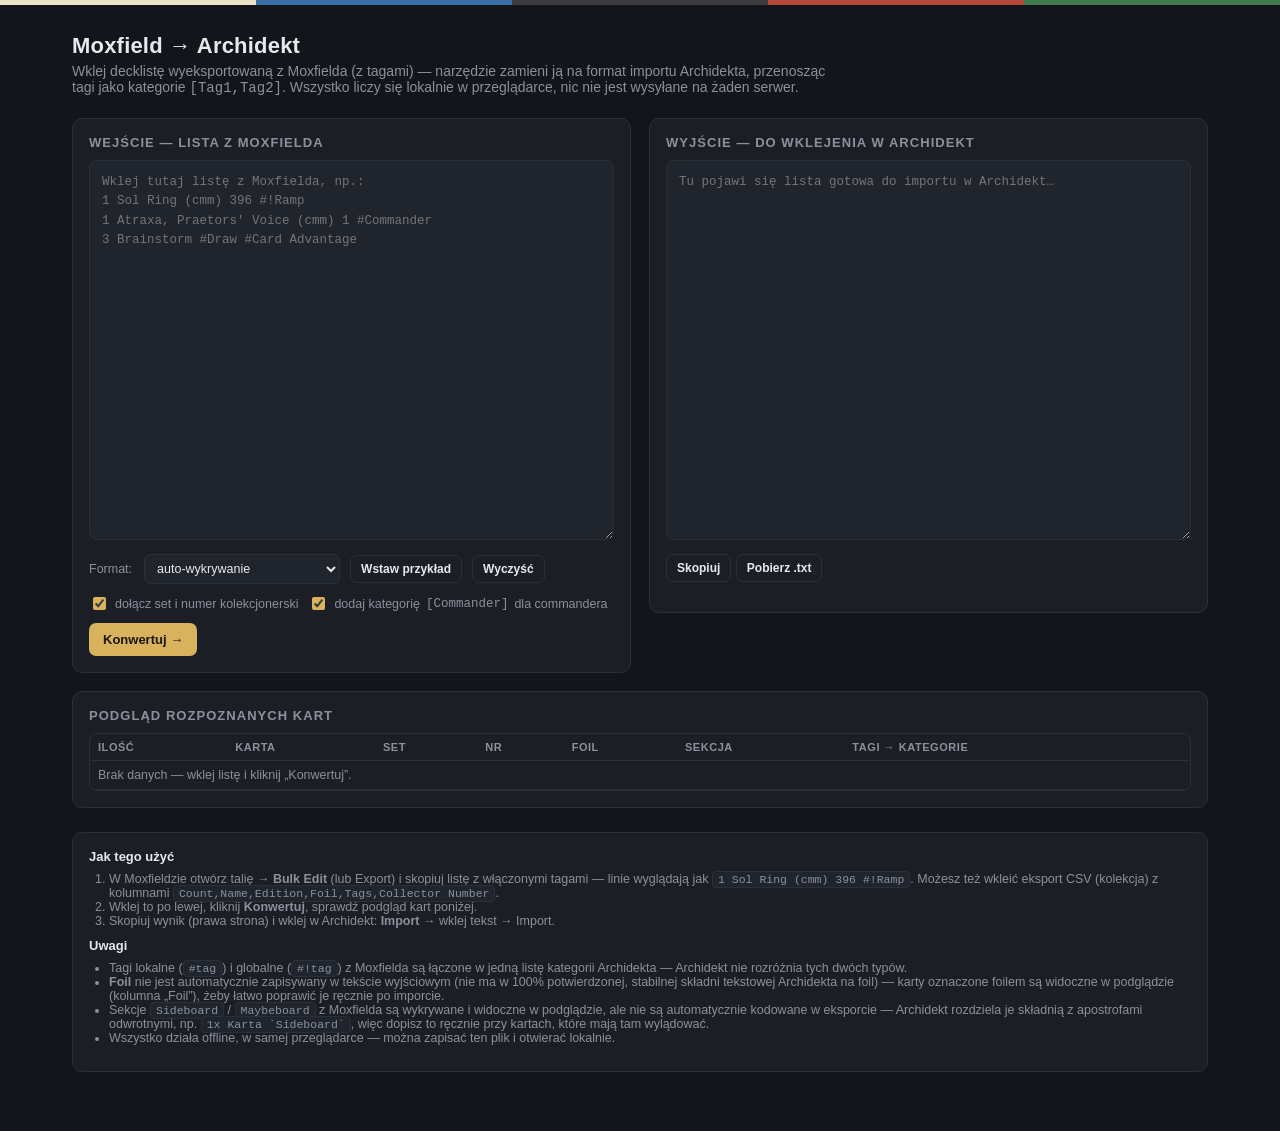
<file: moxfield-archidekt-converter(1).html>
<!DOCTYPE html>
<html lang="pl">
<head>
<meta charset="UTF-8">
<meta name="viewport" content="width=device-width, initial-scale=1">
<title>Moxfield → Archidekt — konwerter tagów</title>
<style>
  :root{
    --bg:#13151a;
    --panel:#1b1e25;
    --panel-2:#20242c;
    --border:#2b3038;
    --text:#e7e9ee;
    --text-dim:#8b919c;
    --gold:#d8b25c;
    --gold-dim:#3a3221;
    --teal:#5fb3a6;
    --teal-dim:#1d3733;
    --red:#d8665a;
    --mono: ui-monospace, 'SF Mono', 'JetBrains Mono', 'Fira Code', Menlo, Consolas, monospace;
    --sans: -apple-system, BlinkMacSystemFont, 'Segoe UI', Inter, sans-serif;
  }
  *{box-sizing:border-box;}
  html,body{margin:0;background:var(--bg);color:var(--text);font-family:var(--sans);}
  body{padding-bottom:60px;}
  .pips{height:5px;display:flex;}
  .pips span{flex:1;}
  .pips .w{background:#e9e2c6;}
  .pips .u{background:#3a6ea5;}
  .pips .b{background:#3b3b40;}
  .pips .r{background:#b3493a;}
  .pips .g{background:#3f7a4f;}

  .wrap{max-width:1180px;margin:0 auto;padding:28px 22px 0;}
  header h1{font-size:22px;margin:0 0 4px;letter-spacing:.2px;}
  header p{margin:0 0 22px;color:var(--text-dim);font-size:14px;max-width:760px;}

  .panel{background:var(--panel);border:1px solid var(--border);border-radius:10px;padding:16px;}
  .panel h2{font-size:13px;text-transform:uppercase;letter-spacing:.08em;color:var(--text-dim);margin:0 0 10px;font-weight:600;}

  .columns{display:grid;grid-template-columns:1fr 1fr;gap:18px;align-items:start;margin-bottom:18px;}
  @media (max-width:880px){.columns{grid-template-columns:1fr;}}

  textarea{
    width:100%;height:380px;resize:vertical;background:var(--panel-2);color:var(--text);
    border:1px solid var(--border);border-radius:8px;padding:12px;font-family:var(--mono);
    font-size:12.5px;line-height:1.55;outline:none;
  }
  textarea:focus{border-color:var(--gold);}
  textarea[readonly]{color:#cfd3da;}

  .row{display:flex;gap:10px;flex-wrap:wrap;align-items:center;margin-top:10px;}
  .row.between{justify-content:space-between;}

  label.opt{display:flex;align-items:center;gap:6px;font-size:12.5px;color:var(--text-dim);cursor:pointer;user-select:none;}
  label.opt input{accent-color:var(--gold);}

  select, .seg{
    background:var(--panel-2);border:1px solid var(--border);color:var(--text);
    border-radius:6px;font-size:12.5px;padding:6px 8px;font-family:var(--sans);
  }

  button{
    border:none;border-radius:7px;padding:9px 14px;font-size:13px;font-weight:600;
    cursor:pointer;font-family:var(--sans);transition:opacity .15s ease;
  }
  button:active{opacity:.8;}
  .btn-primary{background:var(--gold);color:#1a160a;}
  .btn-ghost{background:transparent;border:1px solid var(--border);color:var(--text);}
  .btn-ghost:hover{border-color:var(--gold);}
  .btn-sm{padding:6px 10px;font-size:12px;}

  .stats{display:flex;gap:18px;flex-wrap:wrap;margin:14px 0 0;font-size:12.5px;color:var(--text-dim);}
  .stats b{color:var(--text);font-weight:700;}

  .warn{margin-top:10px;font-size:12.5px;color:var(--red);}
  .warn ul{margin:4px 0 0;padding-left:18px;}

  table{width:100%;border-collapse:collapse;font-size:12.5px;margin-top:6px;}
  th,td{text-align:left;padding:7px 8px;border-bottom:1px solid var(--border);}
  th{color:var(--text-dim);font-weight:600;text-transform:uppercase;font-size:11px;letter-spacing:.05em;}
  td.mono{font-family:var(--mono);}
  td.center{text-align:center;}
  .tbl-wrap{max-height:380px;overflow:auto;border:1px solid var(--border);border-radius:8px;}
  .tbl-wrap table{margin:0;}
  .tbl-wrap thead th{position:sticky;top:0;background:var(--panel);}

  .chip{display:inline-block;background:var(--teal-dim);color:var(--teal);border-radius:999px;
    padding:2px 8px;font-size:11px;margin:1px 3px 1px 0;white-space:nowrap;}
  .chip.cmd{background:var(--gold-dim);color:var(--gold);}
  .yes{color:var(--gold);font-weight:700;}
  .dim{color:var(--text-dim);}

  footer{max-width:1180px;margin:24px auto 0;padding:0 22px;color:var(--text-dim);font-size:12.5px;}
  footer .panel{padding:16px;}
  footer h3{font-size:13px;color:var(--text);margin:0 0 8px;}
  footer ol,footer ul{margin:6px 0 10px;padding-left:20px;}
  footer code{background:var(--panel-2);border:1px solid var(--border);padding:1px 5px;border-radius:4px;font-family:var(--mono);font-size:11.5px;}

  .copied{color:var(--teal);font-size:12px;margin-left:6px;}
</style>
</head>
<body>

<div class="pips"><span class="w"></span><span class="u"></span><span class="b"></span><span class="r"></span><span class="g"></span></div>

<div class="wrap">
  <header>
    <h1>Moxfield → Archidekt</h1>
    <p>Wklej decklistę wyeksportowaną z Moxfielda (z tagami) — narzędzie zamieni ją na format importu Archidekta, przenosząc tagi jako kategorie <code>[Tag1,Tag2]</code>. Wszystko liczy się lokalnie w przeglądarce, nic nie jest wysyłane na żaden serwer.</p>
  </header>

  <div class="columns">
    <div class="panel">
      <h2>Wejście — lista z Moxfielda</h2>
      <textarea id="input" placeholder="Wklej tutaj listę z Moxfielda, np.:&#10;1 Sol Ring (cmm) 396 #!Ramp&#10;1 Atraxa, Praetors' Voice (cmm) 1 #Commander&#10;3 Brainstorm #Draw #Card Advantage"></textarea>
      <div class="row">
        <label class="opt">Format:
          <select id="formatSelect" style="margin-left:6px;">
            <option value="auto" selected>auto-wykrywanie</option>
            <option value="text">tekst (bulk/eksport tekstowy)</option>
            <option value="csv">CSV</option>
          </select>
        </label>
        <button class="btn-ghost btn-sm" id="loadExample" type="button">Wstaw przykład</button>
        <button class="btn-ghost btn-sm" id="clearAll" type="button">Wyczyść</button>
      </div>
      <div class="row">
        <label class="opt"><input type="checkbox" id="optSetCollector" checked> dołącz set i numer kolekcjonerski</label>
        <label class="opt"><input type="checkbox" id="optCommanderTag" checked> dodaj kategorię <code>[Commander]</code> dla commandera</label>
      </div>
      <div class="row">
        <button class="btn-primary" id="convertBtn" type="button">Konwertuj →</button>
      </div>
    </div>

    <div class="panel">
      <h2>Wyjście — do wklejenia w Archidekt</h2>
      <textarea id="output" readonly placeholder="Tu pojawi się lista gotowa do importu w Archidekt…"></textarea>
      <div class="row between">
        <div>
          <button class="btn-ghost btn-sm" id="copyBtn" type="button">Skopiuj</button>
          <button class="btn-ghost btn-sm" id="downloadBtn" type="button">Pobierz .txt</button>
          <span class="copied" id="copiedMsg" style="display:none;">Skopiowano ✓</span>
        </div>
      </div>
      <div class="stats" id="stats"></div>
      <div class="warn" id="warnBox" style="display:none;"></div>
    </div>
  </div>

  <div class="panel">
    <h2>Podgląd rozpoznanych kart</h2>
    <div class="tbl-wrap">
      <table>
        <thead>
          <tr><th>Ilość</th><th>Karta</th><th>Set</th><th>Nr</th><th>Foil</th><th>Sekcja</th><th>Tagi → kategorie</th></tr>
        </thead>
        <tbody id="previewBody"><tr><td colspan="7" class="dim">Brak danych — wklej listę i kliknij „Konwertuj”.</td></tr></tbody>
      </table>
    </div>
  </div>
</div>

<footer>
  <div class="panel">
    <h3>Jak tego użyć</h3>
    <ol>
      <li>W Moxfieldzie otwórz talię → <b>Bulk Edit</b> (lub Export) i skopiuj listę z włączonymi tagami — linie wyglądają jak <code>1 Sol Ring (cmm) 396 #!Ramp</code>. Możesz też wkleić eksport CSV (kolekcja) z kolumnami <code>Count,Name,Edition,Foil,Tags,Collector Number</code>.</li>
      <li>Wklej to po lewej, kliknij <b>Konwertuj</b>, sprawdź podgląd kart poniżej.</li>
      <li>Skopiuj wynik (prawa strona) i wklej w Archidekt: <b>Import</b> → wklej tekst → Import.</li>
    </ol>
    <h3>Uwagi</h3>
    <ul>
      <li>Tagi lokalne (<code>#tag</code>) i globalne (<code>#!tag</code>) z Moxfielda są łączone w jedną listę kategorii Archidekta — Archidekt nie rozróżnia tych dwóch typów.</li>
      <li><b>Foil</b> nie jest automatycznie zapisywany w tekście wyjściowym (nie ma w 100% potwierdzonej, stabilnej składni tekstowej Archidekta na foil) — karty oznaczone foilem są widoczne w podglądzie (kolumna „Foil”), żeby łatwo poprawić je ręcznie po imporcie.</li>
      <li>Sekcje <code>Sideboard</code> / <code>Maybeboard</code> z Moxfielda są wykrywane i widoczne w podglądzie, ale nie są automatycznie kodowane w eksporcie — Archidekt rozdziela je składnią z apostrofami odwrotnymi, np. <code>1x Karta `Sideboard`</code>, więc dopisz to ręcznie przy kartach, które mają tam wylądować.</li>
      <li>Wszystko działa offline, w samej przeglądarce — można zapisać ten plik i otwierać lokalnie.</li>
    </ul>
  </div>
</footer>

<script>
(function(){
  const inputEl = document.getElementById('input');
  const outputEl = document.getElementById('output');
  const formatSelect = document.getElementById('formatSelect');
  const optSetCollector = document.getElementById('optSetCollector');
  const optCommanderTag = document.getElementById('optCommanderTag');
  const statsEl = document.getElementById('stats');
  const warnBox = document.getElementById('warnBox');
  const previewBody = document.getElementById('previewBody');
  const copiedMsg = document.getElementById('copiedMsg');

  const HEADER_KEYWORDS = {
    'commander':'commander',
    'companion':'companion',
    'signature spell':'signature',
    'signature spells':'signature',
    'mainboard':'deck',
    'main board':'deck',
    'main':'deck',
    'deck':'deck',
    'sideboard':'sideboard',
    'maybeboard':'maybeboard',
    'considering':'maybeboard',
    'tokens':'tokens',
    'outside the 99':'commander'
  };

  function parseCSVLine(line){
    const out = [];
    let cur = '';
    let inQuotes = false;
    for (let i = 0; i < line.length; i++){
      const ch = line[i];
      if (inQuotes){
        if (ch === '"'){
          if (line[i+1] === '"'){ cur += '"'; i++; }
          else { inQuotes = false; }
        } else cur += ch;
      } else {
        if (ch === '"') inQuotes = true;
        else if (ch === ','){ out.push(cur); cur = ''; }
        else cur += ch;
      }
    }
    out.push(cur);
    return out;
  }

  function extractTags(rest){
    const hashIndex = rest.indexOf('#');
    if (hashIndex === -1) return { cleaned: rest, tags: [] };
    const cardArea = rest.slice(0, hashIndex);
    const tagArea = rest.slice(hashIndex);
    const tags = [];
    const re = /#(!)?\s*([^#]+)/g;
    let m;
    while ((m = re.exec(tagArea)) !== null){
      const name = m[2].trim();
      if (name) tags.push({ name, global: !!m[1] });
    }
    return { cleaned: cardArea, tags };
  }

  function normalizeDFCName(name){
    // Moxfield zapisuje karty dwustronne/split z jednym "/", Archidekt wymaga "//".
    // Lookbehind/lookahead pilnują, żeby nie dotykać już poprawnego "//".
    return name.replace(/\s*(?<!\/)\/(?!\/)\s*/g, ' // ').replace(/\s{2,}/g, ' ').trim();
  }

  function parseTextBlock(raw){
    const lines = raw.split(/\r?\n/);
    const cards = [];
    const warnings = [];
    let section = 'deck';

    for (let rawLine of lines){
      const line = rawLine.trim();
      if (!line) continue;

      const qtyMatch = line.match(/^(\d+)\s*x?\s+(.*)$/i);
      if (!qtyMatch){
        const headerKey = line.replace(/\(.*?\)/g,'').replace(/:$/,'').trim().toLowerCase();
        if (HEADER_KEYWORDS.hasOwnProperty(headerKey)){
          section = HEADER_KEYWORDS[headerKey];
        } else {
          warnings.push(line);
        }
        continue;
      }

      const qty = parseInt(qtyMatch[1], 10) || 1;
      const rest = qtyMatch[2];
      const { cleaned, tags } = extractTags(rest);

      let cardPart = cleaned.trim();
      let foil = false, alter = false;
      cardPart = cardPart.replace(/\*F\*/ig, () => { foil = true; return ''; });
      cardPart = cardPart.replace(/\*A\*/ig, () => { alter = true; return ''; });
      cardPart = cardPart.replace(/\s{2,}/g, ' ').trim();

      let set = null, collector = null, name = cardPart;
      const setMatch = cardPart.match(/\(([A-Za-z0-9]{2,6})\)/);
      if (setMatch){
        set = setMatch[1].toLowerCase();
        name = cardPart.slice(0, setMatch.index).trim();
        const after = cardPart.slice(setMatch.index + setMatch[0].length).trim();
        if (after){
          const collMatch = after.match(/^([A-Za-z0-9★]+)/);
          if (collMatch) collector = collMatch[1];
        }
      }

      name = normalizeDFCName(name);
      if (!name) continue;
      cards.push({ qty, name, set, collector, foil, alter, tags, section });
    }
    return { cards, warnings };
  }

  function parseCSVBlock(raw){
    let lines = raw.split(/\r?\n/).filter(l => l.trim().length > 0);
    const cards = [];
    const warnings = [];
    if (!lines.length) return { cards, warnings };

    if (lines[0].charCodeAt(0) === 0xFEFF) lines[0] = lines[0].slice(1);
    const header = parseCSVLine(lines[0]).map(h => h.trim().toLowerCase());
    const idx = (...names) => {
      for (const n of names){ const i = header.indexOf(n); if (i !== -1) return i; }
      return -1;
    };
    const countIdx = idx('count','quantity','qty','amount');
    const nameIdx = idx('name','card','card name');
    const editionIdx = idx('edition','set');
    const foilIdx = idx('foil');
    const tagsIdx = idx('tags');
    const collectorIdx = idx('collector number','collector_number');

    if (nameIdx === -1){
      warnings.push('Nie znaleziono kolumny "Name" w CSV — sprawdź nagłówek pliku.');
      return { cards, warnings };
    }

    for (let i = 1; i < lines.length; i++){
      const fields = parseCSVLine(lines[i]);
      const name = normalizeDFCName((fields[nameIdx] || '').trim());
      if (!name) continue;
      const qty = countIdx !== -1 ? (parseInt(fields[countIdx], 10) || 1) : 1;
      const set = editionIdx !== -1 && fields[editionIdx] ? fields[editionIdx].trim().toLowerCase() : null;
      const collector = collectorIdx !== -1 && fields[collectorIdx] ? fields[collectorIdx].trim() : null;
      const foilRaw = foilIdx !== -1 ? (fields[foilIdx] || '') : '';
      const foil = /foil/i.test(foilRaw);
      const tagsRaw = tagsIdx !== -1 ? (fields[tagsIdx] || '') : '';
      const tags = tagsRaw.split(',').map(t => t.trim()).filter(Boolean).map(t => ({ name: t, global: false }));
      cards.push({ qty, name, set, collector, foil, alter: false, tags, section: 'deck' });
    }
    return { cards, warnings };
  }

  function looksLikeCSV(raw){
    const firstLine = raw.split(/\r?\n/).find(l => l.trim().length > 0) || '';
    const fields = parseCSVLine(firstLine).map(f => f.trim().toLowerCase());
    return fields.includes('name') && (fields.includes('count') || fields.includes('quantity') || fields.includes('tags'));
  }

  function sanitizeCategory(name){
    return name.replace(/[\[\]]/g, '').replace(/,/g, ';').trim();
  }

  function dedupe(list){
    const seen = new Set();
    const out = [];
    for (const item of list){
      const key = item.toLowerCase();
      if (!seen.has(key)){ seen.add(key); out.push(item); }
    }
    return out;
  }

  function buildOutputLine(card, opts){
    let line = card.qty + 'x ' + card.name;
    if (opts.includeSetCollector && card.set){
      line += ' (' + card.set + ')';
      if (card.collector) line += ' ' + card.collector;
    }
    let catNames = card.tags.map(t => sanitizeCategory(t.name)).filter(Boolean);
    if (opts.commanderTag && card.section === 'commander'){
      catNames.push('Commander');
    }
    catNames = dedupe(catNames);
    if (catNames.length){
      line += ' [' + catNames.join(',') + ']';
    }
    return line;
  }

  function render(){
    const raw = inputEl.value;
    if (!raw.trim()){
      outputEl.value = '';
      statsEl.innerHTML = '';
      warnBox.style.display = 'none';
      previewBody.innerHTML = '<tr><td colspan="7" class="dim">Brak danych — wklej listę i kliknij „Konwertuj”.</td></tr>';
      return;
    }

    const fmt = formatSelect.value;
    const useCSV = fmt === 'csv' || (fmt === 'auto' && looksLikeCSV(raw));
    const { cards, warnings } = useCSV ? parseCSVBlock(raw) : parseTextBlock(raw);

    const opts = {
      includeSetCollector: optSetCollector.checked,
      commanderTag: optCommanderTag.checked
    };

    const outLines = cards.map(c => buildOutputLine(c, opts));
    outputEl.value = outLines.join('\n');

    const totalCards = cards.reduce((s, c) => s + c.qty, 0);
    const allTags = dedupe(cards.flatMap(c => c.tags.map(t => sanitizeCategory(t.name))).filter(Boolean));
    statsEl.innerHTML =
      'Rozpoznane wpisy: <b>' + cards.length + '</b> &nbsp;·&nbsp; ' +
      'Suma kart: <b>' + totalCards + '</b> &nbsp;·&nbsp; ' +
      'Unikalne tagi: <b>' + allTags.length + '</b>' +
      (warnings.length ? ' &nbsp;·&nbsp; Pominięte linie: <b>' + warnings.length + '</b>' : '');

    if (warnings.length){
      warnBox.style.display = 'block';
      warnBox.innerHTML = 'Pominięto ' + warnings.length + ' linii (nagłówki lub nierozpoznany format):<ul>' +
        warnings.slice(0, 8).map(w => '<li>' + escapeHtml(w) + '</li>').join('') +
        (warnings.length > 8 ? '<li>…</li>' : '') + '</ul>';
    } else {
      warnBox.style.display = 'none';
    }

    if (!cards.length){
      previewBody.innerHTML = '<tr><td colspan="7" class="dim">Nie rozpoznano żadnych kart. Sprawdź format wejściowy.</td></tr>';
    } else {
      previewBody.innerHTML = cards.map(c => {
        const tagChips = c.tags.map(t => '<span class="chip">' + escapeHtml(sanitizeCategory(t.name)) + '</span>').join('');
        const cmdChip = (opts.commanderTag && c.section === 'commander') ? '<span class="chip cmd">Commander</span>' : '';
        return '<tr>' +
          '<td class="mono center">' + c.qty + '</td>' +
          '<td>' + escapeHtml(c.name) + '</td>' +
          '<td class="mono">' + (c.set ? c.set : '<span class="dim">—</span>') + '</td>' +
          '<td class="mono">' + (c.collector ? c.collector : '<span class="dim">—</span>') + '</td>' +
          '<td class="center">' + (c.foil ? '<span class="yes">✓</span>' : '<span class="dim">—</span>') + '</td>' +
          '<td class="dim">' + c.section + '</td>' +
          '<td>' + (tagChips || cmdChip ? (tagChips + cmdChip) : '<span class="dim">—</span>') + '</td>' +
          '</tr>';
      }).join('');
    }
  }

  function escapeHtml(s){
    return String(s).replace(/[&<>"']/g, ch => ({'&':'&amp;','<':'&lt;','>':'&gt;','"':'&quot;',"'":'&#39;'}[ch]));
  }

  document.getElementById('convertBtn').addEventListener('click', render);
  inputEl.addEventListener('input', () => { clearTimeout(window.__debounce); window.__debounce = setTimeout(render, 350); });
  optSetCollector.addEventListener('change', render);
  optCommanderTag.addEventListener('change', render);
  formatSelect.addEventListener('change', render);

  document.getElementById('clearAll').addEventListener('click', () => {
    inputEl.value = '';
    render();
  });

  document.getElementById('loadExample').addEventListener('click', () => {
    inputEl.value =
`Commander
1 Atraxa, Praetors' Voice (cmm) 1 #Commander

Deck
1 Sol Ring (cmm) 396 #!Ramp #Utility
1 Arcane Signet (cmm) 384 #!Ramp
1 Lightning Bolt (lea) *F* 161 #Removal
3 Brainstorm #Draw #Card Advantage
1 Cyclonic Rift (rna) 200 *F* #Removal #Wincon
10 Forest #Lands

Maybeboard
1 Beast Within #Removal`;
    render();
  });

  document.getElementById('copyBtn').addEventListener('click', async () => {
    if (!outputEl.value) return;
    try {
      await navigator.clipboard.writeText(outputEl.value);
    } catch (e) {
      outputEl.select();
      document.execCommand('copy');
    }
    copiedMsg.style.display = 'inline';
    setTimeout(() => { copiedMsg.style.display = 'none'; }, 1500);
  });

  document.getElementById('downloadBtn').addEventListener('click', () => {
    if (!outputEl.value) return;
    const blob = new Blob([outputEl.value], { type: 'text/plain;charset=utf-8' });
    const url = URL.createObjectURL(blob);
    const a = document.createElement('a');
    a.href = url;
    a.download = 'archidekt-import.txt';
    document.body.appendChild(a);
    a.click();
    document.body.removeChild(a);
    URL.revokeObjectURL(url);
  });

  render();
})();
</script>
</body>
</html>
</file>
